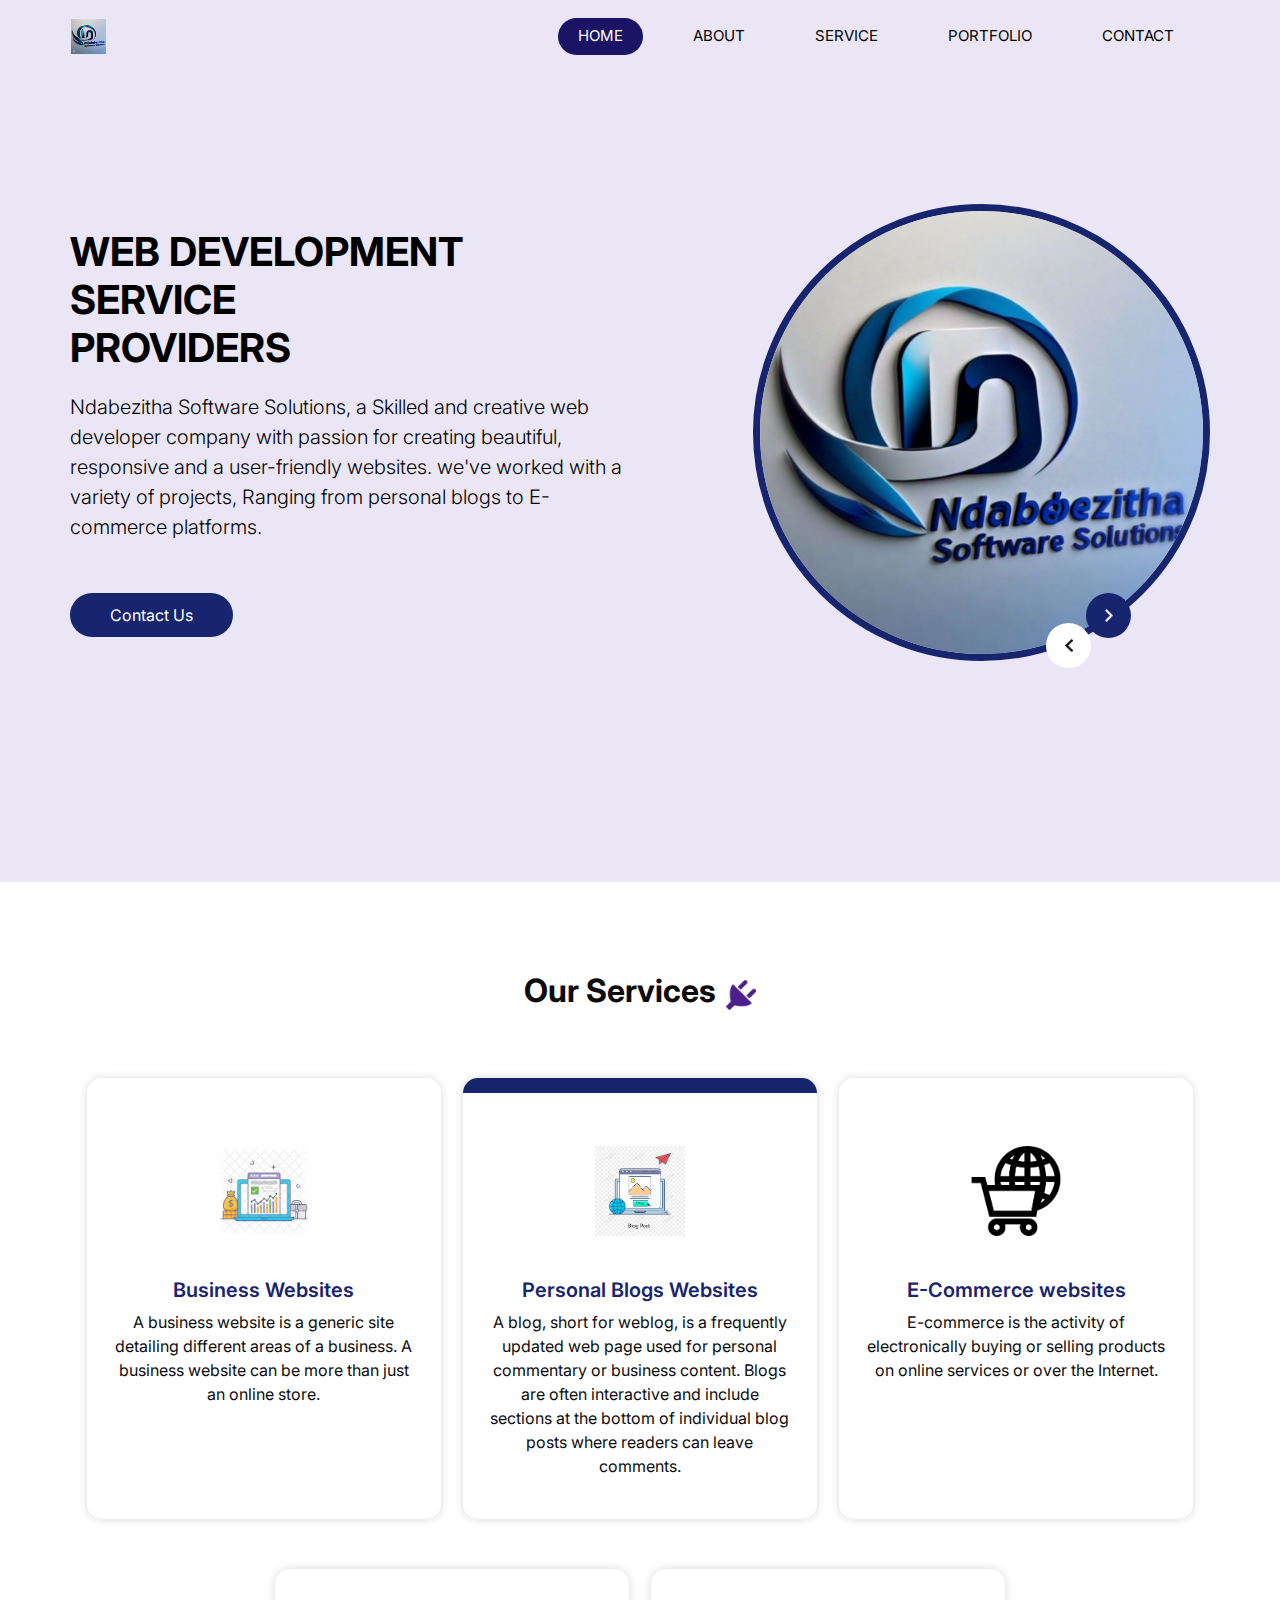
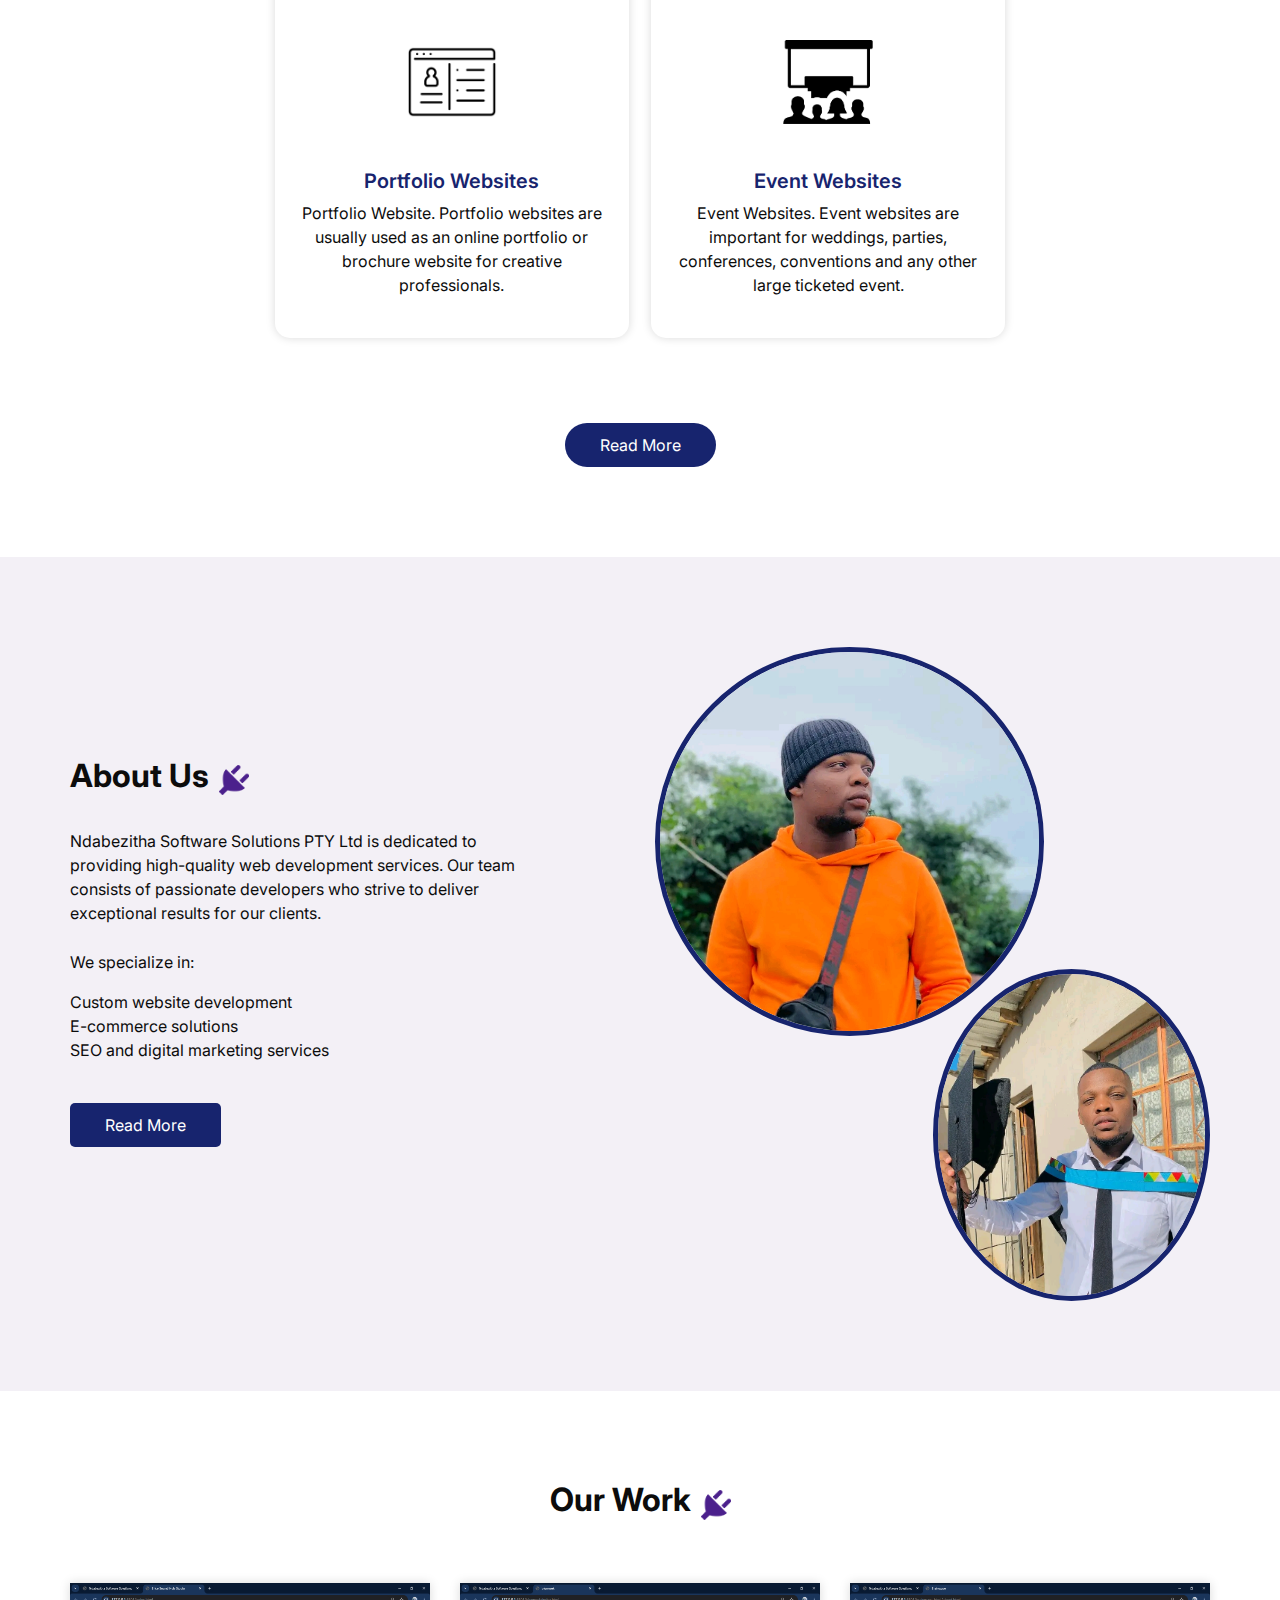
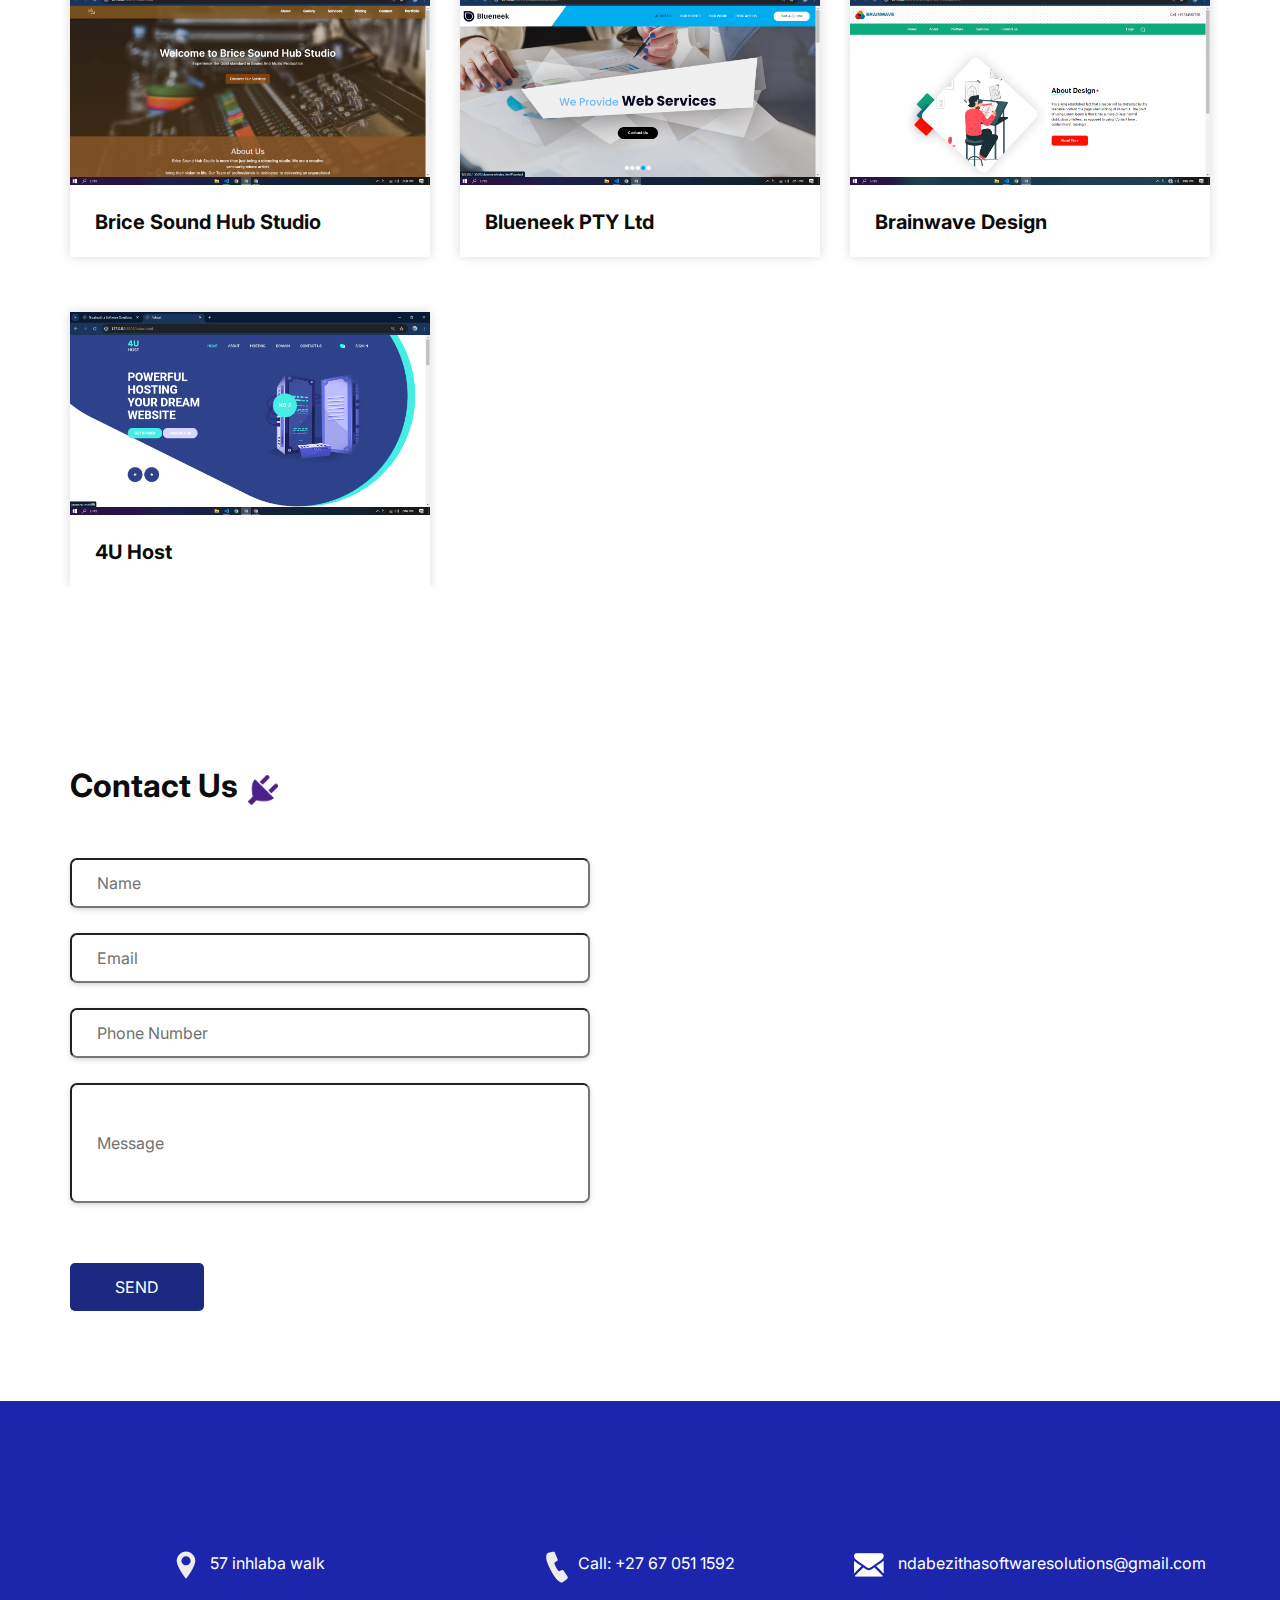
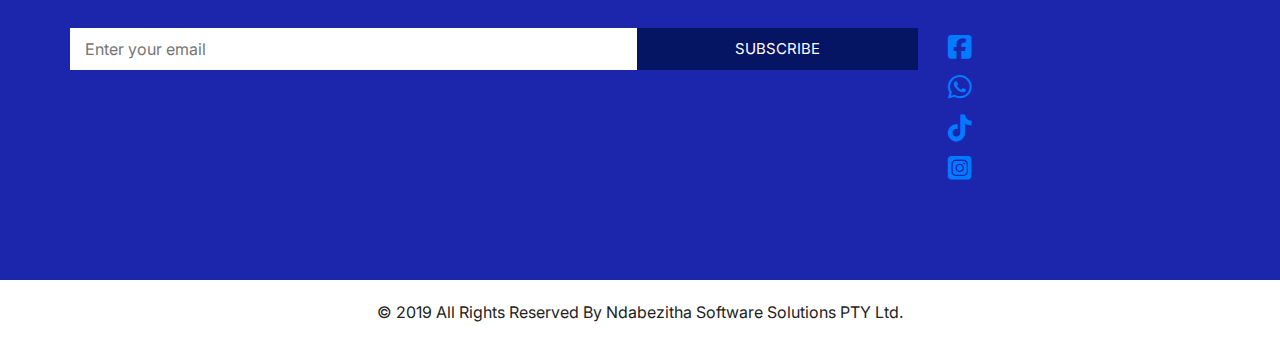
<file: index.html>
<!DOCTYPE html>
<html>

<head>
  <!-- Basic -->
  <meta charset="utf-8" />
  <meta http-equiv="X-UA-Compatible" content="IE=edge" />
  <!-- Mobile Metas -->
  <meta name="viewport" content="width=device-width, initial-scale=1, shrink-to-fit=no" />
  <!-- Site Metas -->
  <meta name="keywords" content="" />
  <meta name="description" content="" />
  <meta name="author" content="" />

  <title>Ndabezitha Software Solutions</title>

  <!-- slider stylesheet -->
  <link rel="stylesheet" type="text/css"
    href="https://cdnjs.cloudflare.com/ajax/libs/OwlCarousel2/2.1.3/assets/owl.carousel.min.css" />

  <!-- bootstrap core css -->
  <link rel="stylesheet" type="text/css" href="css/bootstrap.css" />

  <link rel="stylesheet" href="https://cdnjs.cloudflare.com/ajax/libs/font-awesome/6.5.2/css/all.min.css" />
  <!-- fonts style -->
  <link href="https://fonts.googleapis.com/css?family=Poppins:400,600,700&display=swap" rel="stylesheet">
  <!-- Custom styles for this template -->
  <link href="css/style.css" rel="stylesheet" />
  <!-- responsive style -->
  <link href="css/responsive.css" rel="stylesheet" />
  <style>
    body{
      font-family: 'inter';
    }
  </style>
</head>

<body>

  <div class="hero_area">
    <!-- header section strats -->
    <header class="header_section">
      <div class="container">
        <nav class="navbar navbar-expand-lg custom_nav-container ">
          <a class="navbar-brand" href="index.html">
            <img src="images/NdabeLogo.jpg"  class="">
            <span class="">

            </span>
          </a>
          <button class="navbar-toggler" type="button" data-toggle="collapse" data-target="#navbarSupportedContent"
            aria-controls="navbarSupportedContent" aria-expanded="false" aria-label="Toggle navigation">
            <span class="s-1"> </span>
            <span class="s-2"> </span>
            <span class="s-3"> </span>
          </button>

          <div class="collapse navbar-collapse" id="navbarSupportedContent">
            <div class="d-flex ml-auto flex-column flex-lg-row align-items-center">
              <ul class="navbar-nav  ">
                <li class="nav-item active">
                  <a class="nav-link" href="index.html"> Home <span class="sr-only">(current)</span></a>
                </li>
                <li class="nav-item">
                  <a class="nav-link" href="about.html"> About </a>
                </li>
                <li class="nav-item">
                  <a class="nav-link" href="service.html"> Service </a>
                </li>
                <li class="nav-item">
                  <a class="nav-link" href="blog.html"> Portfolio </a>
                </li>
                <li class="nav-item">
                  <a class="nav-link" href="contact.html"> Contact </a>
                </li>
              </ul>
            </div>
          </div>
        </nav>
      </div>
    </header>
    <!-- end header section -->
    <!-- slider section -->
    <section class=" slider_section ">
      <div class="container">
        <div class="row">
          <div class="col-md-6 ">
            <div class="detail_box">
              <h1>
                Web Development <br>
                Service <br>
                Providers
              </h1>
              <p class="lead">Ndabezitha Software Solutions, a Skilled and creative web developer company with
                passion for creating beautiful, responsive and a user-friendly websites. we've worked with a
                variety of projects, Ranging from personal blogs to E-commerce platforms.</p>
              <a href="contact.html" class="">
                Contact Us
            </div>
          </div>
          <div class="col-lg-5 col-md-6 offset-lg-1">
            <div class="img_content">
              <div class="img_container">
                <div id="carouselExampleControls" class="carousel slide" data-ride="carousel">
                  <div class="carousel-inner">
                    <div class="carousel-item active">
                      <div class="img-box">
                        <img src="images/NdabeLogo.jpg" alt="">
                      </div>
                    </div>
                    <div class="carousel-item">
                      <div class="img-box">
                        <img src="images/NdabeLogo.jpg" alt="">
                      </div>
                    </div>
                    <div class="carousel-item">
                      <div class="img-box">
                        <img src="images/NdabeLogo.jpg" alt="">
                      </div>
                    </div>
                  </div>
                </div>
              </div>
              <a class="carousel-control-prev" href="#carouselExampleControls" role="button" data-slide="prev">
                <span class="sr-only">Previous</span>
              </a>
              <a class="carousel-control-next" href="#carouselExampleControls" role="button" data-slide="next">
                <span class="sr-only">Next</span>
              </a>
            </div>

          </div>
        </div>
      </div>
    </section>
    <!-- end slider section -->
  </div>


  <!-- service section -->
  <section class="service_section layout_padding">
    <div class="container">
      <div class="heading_container">
        <h2>
          Our Services
        </h2>
        <img src="images/plug.png" alt="">
      </div>

      <div class="service_container">
        <div class="box">
          <div class="img-box">
            <img src="images/business.jpeg" class="img1" alt="">
          </div>
          <div class="detail-box">
            <h5>
              Business Websites
            </h5>
            <p>
              A business website is a generic site detailing different areas of a business. A business website can be
              more than just an online store.
            </p>
          </div>
        </div>
        <div class="box active">
          <div class="img-box">
            <img src="images/blog.png" class="img1" alt="">
          </div>
          <div class="detail-box">
            <h5>
              Personal Blogs Websites
            </h5>
            <p>
              A blog, short for weblog, is a frequently updated web page used for personal commentary or business
              content. Blogs are often interactive and include sections at the bottom of individual blog posts where
              readers can leave comments.
            </p>
          </div>
        </div>
        <div class="box">
          <div class="img-box">
            <img src="images/ecommerce.png" class="img1" alt="">
          </div>
          <div class="detail-box">
            <h5>
              E-Commerce websites
            </h5>
            <p>
              E-commerce is the activity of electronically buying or selling products on online services or over the
              Internet.
            </p>
          </div>
        </div>
        <div class="box ">
          <div class="img-box">
            <img src="images/portfolio.png" class="img1" alt="">
          </div>
          <div class="detail-box">
            <h5>
              Portfolio Websites
            </h5>
            <p>
              Portfolio Website. Portfolio websites are usually used as an online portfolio or brochure website for
              creative professionals.
            </p>
          </div>
        </div>
        <div class="box">
          <div class="img-box">
            <img src="images/event.png" class="img1" alt="">
          </div>
          <div class="detail-box">
            <h5>
              Event Websites
            </h5>
            <p>
              Event Websites. Event websites are important for weddings, parties, conferences, conventions and any other
              large ticketed event.
            </p>
          </div>
        </div>
      </div>
      <div class="btn-box">
        <a href="">
          Read More
        </a>
      </div>
    </div>
  </section>
  <!-- end service section -->

  <!-- about section -->
  <section class="about_section layout_padding">
    <div class="container">
      <div class="row">
        <div class="col-md-6">
          <div class="detail-box">
            <div class="heading_container">
              <h2>
                About Us
              </h2>
              <img src="images/plug.png" alt="">
            </div>
            <p>
              Ndabezitha Software Solutions PTY Ltd is dedicated to providing high-quality web
              development services. Our team consists of passionate developers who strive to deliver
              exceptional results for our clients.
            </p>
            <p>We specialize in:</p>
              <ul class="list-unstyled">
               <li>Custom website development</li>
                <li>E-commerce solutions</li>
              <li>SEO and digital marketing services</li>
          </ul>
            <a href="about.html">
              Read More
            </a>
          </div>
        </div>
        <div class="col-md-6">
          <div class="img_container">
            <div class="img-box b1">
              <img src="images/1714082100752.jpg" alt="" />
            </div>
            <div class="img-box b2">
              <img src="images/1714082439028.jpg" alt="" />
            </div>
          </div>

        </div>

      </div>
    </div>
  </section>

  <!-- end about section -->


  <section class="blog_section layout_padding">
    <div class="container" style=" overflow: hidden; align-items: center; align-content: center;">
      <div class="heading_container">
        <h2>
          Our Work
        </h2>
        <img src="images/plug.png" alt="">
      </div>
      <div class="row">
        <div class="col-md-4">
          <div class="box">
            <div class="img-box">
             <a href="https://bricesoundhub.github.io/www.bricesoundhubstudio.com/"><img src="images/btice.png"></a>
            </div>
            <div class="detail-box">
              <h5>
              Brice Sound Hub Studio 
              </h5>
            </div>
          </div>
        </div>

        <div class="col-md-4">
          <div class="box">
            <div class="img-box">
            <a href="https://ndabezithasoftwaresolutionsptyltd.github.io/blueneek/">  <img src="images/blueneet.png"></a>
            </div>
            <div class="detail-box">
              <h5>
               Blueneek PTY Ltd
              </h5>
              
            </div>
          </div>
        </div>
      
        <div class="col-md-4">
          <div class="box">
            <div class="img-box">
              <a href="https://ndabezithasoftwaresolutionsptyltd.github.io/Brainwave/"><img src="images/brainwave.png" alt=""></a>
            </div>
            <div class="detail-box">
              <h5>
               Brainwave Design
              </h5>
            </div>
          </div>
        </div>

        <div class="col-md-4">
          <div class="box">
            <div class="img-box">
             <a href="https://ndabezithasoftwaresolutionsptyltd.github.io/4uHost/"> <img src="images/u4Net.png" alt=""></a>
            </div>
            <div class="detail-box">
              <h5>
               4U Host
              </h5>
            </div>
          </div>
        </div>
        
      </div>
    </div>
  </section>



  <!-- end blog section -->


 



  <!-- contact section -->

  <section class="contact_section layout_padding">
    <div class="container ">
      <div class="heading_container">
        <h2>
          Contact Us
        </h2>
        <img src="images/plug.png" alt="">
      </div>
    </div>
    <div class="container">
      <div class="row">
        <div class="col-md-6">
          <form action="">
            <div>
              <input type="hidden" name="access_key" value="">
              <input type="text" placeholder="Name" />
          
              <input type="email" placeholder="Email" />
            
              <input type="text" placeholder="Phone Number" />
            
              <input type="text" class="message-box" placeholder="Message" />
            </div>
            <div class="d-flex ">
              <button>
                SEND
              </button>
            </div>
          </form>
        </div>
        <div class="col-md-6">
          <div class="map_container">
            <div class="map-responsive">
              <iframe
                src="https://www.google.com/maps/embed?pb=!1m18!1m12!1m3!1d3464.266152649215!2d30.940287274933354!3d-29.741009517270804!2m3!1f0!2f0!3f0!3m2!1i1024!2i768!4f13.1!3m3!1m2!1s0x1ef703acc0a5b543%3A0x4e5670d717a764e9!2s57%20Inhlaba%20Walk%2C%20Ntuzuma%20C%2C%20Ntuzuma%2C%204360!5e0!3m2!1sen!2sza!4v1719439804258!5m2!1sen!2sza"
                width="280" height="300" style="border:black;" allowfullscreen="" loading="lazy"
                referrerpolicy="no-referrer-when-downgrade"></iframe>
            </div>
          </div>
        </div>
      </div>
    </div>
  </section>

  <!-- end contact section -->


  <!-- info section -->

  <section class="info_section layout_padding">
    <div class="container">
      <div class="info_contact">
        <div class="row">
          <div class="col-md-4">
            <a href="">
              <img src="images/location-white.png" alt="">
              <span>
                57 inhlaba walk
              </span>
            </a>
          </div>
          <div class="col-md-4">
            <a href="">
              <img src="images/telephone-white.png" alt="">
              <span>
                <a href="tel:+27 67 051 1592">Call: +27 67 051 1592</a>
              </span>
            </a>
          </div>
          <div class="col-md-4">
            <a href="">
              <img src="images/envelope-white.png">
              <span>
                ndabezithasoftwaresolutions@gmail.com
              </span>
            </a>
          </div>
        </div>
      </div>
      <div class="row">
        <div class="col-md-8 col-lg-9">
          <div class="info_form">
            <form action="">
              <input type="hidden" name="access_key" value="">
              <input type="text" placeholder="Enter your email">
              <button>
                subscribe
              </button>
            </form>
          </div>
        </div>
        <div class="col-md-4 col-lg-3">
          <div style=" font-size: 27px; ">
             <a href="https://www.facebook.com/profile.php?id=61561557804290&mibextid=ZbWKwL"><i class="fa-brands fa-square-facebook"></i></a></i>
            <br>
             <a href="https://wa.me/+27670511592"><i class="fa-brands fa-whatsapp"></i></a>
            <br>
            <a href=""><i class="fa-brands fa-tiktok"></i></a>
            <br>
          <a href=""><i class="fa-brands fa-square-instagram"></i></a>
          </div>
        </div>
      </div>
  </section>
  <!-- end info section -->

  <!-- footer section -->
  <footer class="container-fluid footer_section">
    <div class="container">
      <div class="row">
        <div class="col-lg-7 col-md-9 mx-auto">
          <p>
            &copy; 2019 All Rights Reserved By
            Ndabezitha Software Solutions PTY Ltd.
          </p>
        </div>
      </div>
    </div>
  </footer>
  <!-- footer section -->


  <script src="js/jquery-3.4.1.min.js"></script>
  <script src="js/bootstrap.js"></script>

</body>

</html>
</file>
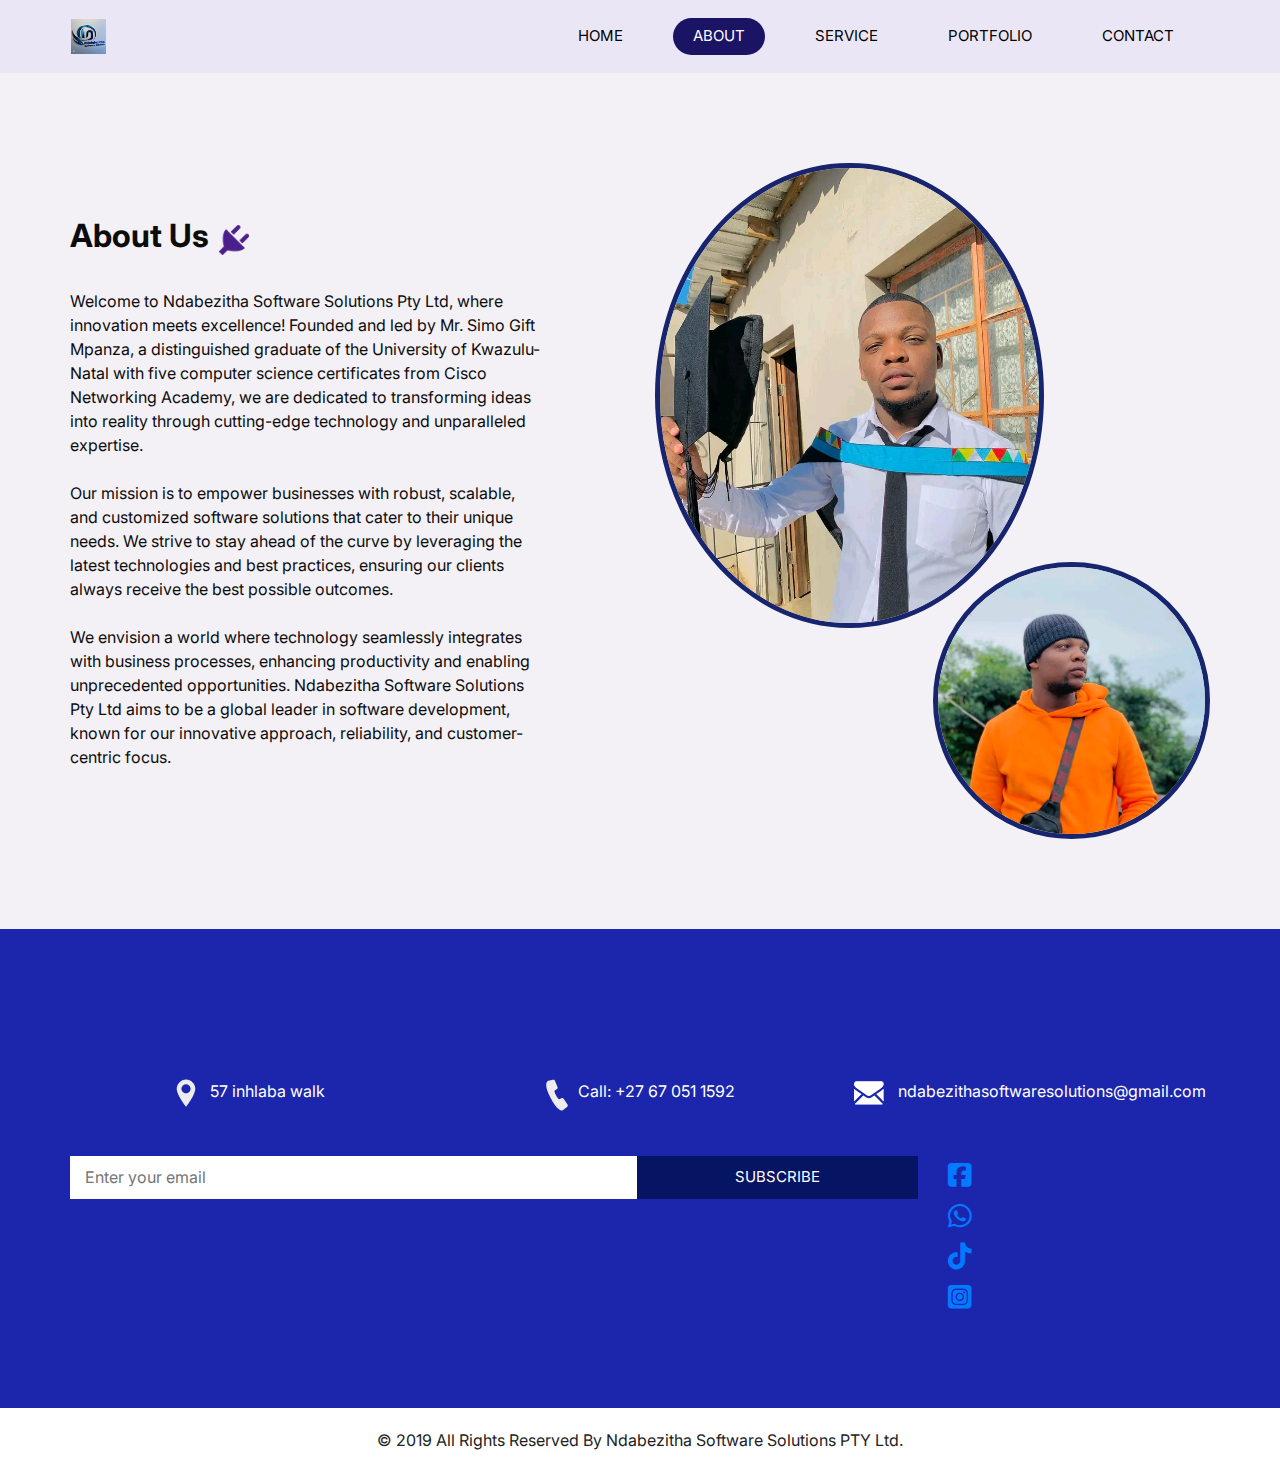
<file: about.html>
<!DOCTYPE html>
<html>

<head>
  <!-- Basic -->
  <meta charset="utf-8" />
  <meta http-equiv="X-UA-Compatible" content="IE=edge" />
  <!-- Mobile Metas -->
  <meta name="viewport" content="width=device-width, initial-scale=1, shrink-to-fit=no" />
  <!-- Site Metas -->
  <meta name="keywords" content="" />
  <meta name="description" content="" />
  <meta name="author" content="" />

  <title>Ndabezitha Software Solutions</title>

  <!-- slider stylesheet -->
  <link rel="stylesheet" type="text/css"
    href="https://cdnjs.cloudflare.com/ajax/libs/OwlCarousel2/2.1.3/assets/owl.carousel.min.css" />

  <link rel="stylesheet" href="https://cdnjs.cloudflare.com/ajax/libs/font-awesome/6.5.2/css/all.min.css" />
  <!-- bootstrap core css -->
  <link rel="stylesheet" type="text/css" href="css/bootstrap.css" />

  <!-- fonts style -->
  <link href="https://fonts.googleapis.com/css?family=Poppins:400,600,700&display=swap" rel="stylesheet">
  <!-- Custom styles for this template -->
  <link href="css/style.css" rel="stylesheet" />
  <!-- responsive style -->
  <link href="css/responsive.css" rel="stylesheet" />
</head>

<body class="sub_page">

  <div class="hero_area">
    <!-- header section strats -->
    <header class="header_section">
      <div class="container">
        <nav class="navbar navbar-expand-lg custom_nav-container ">
          <a class="navbar-brand" href="index.html">
            <img src="images/NdabeLogo.jpg" alt="">
            <span>
              
            </span>
          </a>
          <button class="navbar-toggler" type="button" data-toggle="collapse" data-target="#navbarSupportedContent"
            aria-controls="navbarSupportedContent" aria-expanded="false" aria-label="Toggle navigation">
            <span class="s-1"> </span>
            <span class="s-2"> </span>
            <span class="s-3"> </span>
          </button>

          <div class="collapse navbar-collapse" id="navbarSupportedContent">
            <div class="d-flex ml-auto flex-column flex-lg-row align-items-center">
              <ul class="navbar-nav  ">
                <li class="nav-item ">
                  <a class="nav-link" href="index.html">Home <span class="sr-only">(current)</span></a>
                </li>
                <li class="nav-item active">
                  <a class="nav-link" href="about.html"> About</a>
                </li>
                <li class="nav-item">
                  <a class="nav-link" href="service.html"> Service </a>
                </li>
                <li class="nav-item">
                  <a class="nav-link" href="blog.html"> Portfolio </a>
                </li>
                <li class="nav-item">
                  <a class="nav-link" href="contact.html">Contact </a>
                </li>
              </ul>
            </div>
          </div>
        </nav>
      </div>
    </header>
    <!-- end header section -->
  </div>



  <!-- about section -->
  <section class="about_section layout_padding">
    <div class="container">
      <div class="row">
        <div class="col-md-6">
          <div class="detail-box">
            <div class="heading_container">
              <h2>
                About Us
              </h2>
              <img src="images/plug.png">
            </div>
            <p>
              Welcome to Ndabezitha Software Solutions Pty Ltd, where innovation meets excellence! Founded and led by
              Mr. Simo Gift Mpanza, a distinguished graduate of the University of Kwazulu-Natal with five computer
              science certificates from Cisco Networking Academy, we are dedicated to transforming ideas into reality
              through cutting-edge technology and unparalleled expertise.
              <br> <br>
              Our mission is to empower businesses with robust, scalable, and customized software solutions that cater
              to their unique needs. We strive to stay ahead of the curve by leveraging the latest technologies and best
              practices, ensuring our clients always receive the best possible outcomes.
              <br> <br>
              We envision a world where technology seamlessly integrates with business processes, enhancing productivity
              and enabling unprecedented opportunities. Ndabezitha Software Solutions Pty Ltd aims to be a global leader
              in software development, known for our innovative approach, reliability, and customer-centric focus.



            </p>
          
          </div>
        </div>
        <div class="col-md-6">
          <div class="img_container">
            <div class="img-box b1">
              <img src="images/1714082439028.jpg" alt="" />
            </div>
            <div class="img-box b2">
              <img src="images/1714082100752.jpg" alt="" />
            </div>
          </div>

        </div>

      </div>
    </div>
  </section>

  <!-- end about section -->


  <!-- info section -->

  <section class="info_section layout_padding">
    <div class="container">
      <div class="info_contact">
        <div class="row">
          <div class="col-md-4">
            <a href="">
              <img src="images/location-white.png" alt="">
              <span>
                57 inhlaba walk
              </span>
            </a>
          </div>
          <div class="col-md-4">
            <a href="">
              <img src="images/telephone-white.png" alt="">
              <span>
                <a href="tel:+27 67 051 1592">Call: +27 67 051 1592</a>
              </span>
            </a>
          </div>
          <div class="col-md-4">
            <a href="">
              <img src="images/envelope-white.png" alt="">
              <span>
                ndabezithasoftwaresolutions@gmail.com
              </span>
            </a>
          </div>
        </div>
      </div>
      <div class="row">
        <div class="col-md-8 col-lg-9">
          <div class="info_form">
            <form action="">
              <input type="hidden" name="access_key" value="">
              <input type="text" placeholder="Enter your email">
              <button>
                subscribe
              </button>
            </form>
          </div>
        </div>
        <div class="col-md-4 col-lg-3">
          <div style=" font-size: 27px; ">
             <a href="https://www.facebook.com/profile.php?id=61561557804290&mibextid=ZbWKwL"><i class="fa-brands fa-square-facebook"></i></a></i>
            <br>
             <a href="https://wa.me/+27670511592"><i class="fa-brands fa-whatsapp"></i></a>
            <br>
            <a href=""><i class="fa-brands fa-tiktok"></i></a>
            <br>
          <a href=""><i class="fa-brands fa-square-instagram"></i></a>
          </div>
        </div>
      </div>

    </div>
  </section>

  <!-- end info section -->

  <!-- footer section -->
  <footer class="container-fluid footer_section">
    <div class="container">
      <div class="row">
        <div class="col-lg-7 col-md-9 mx-auto">
          <p>
            &copy; 2019 All Rights Reserved By
            Ndabezitha Software Solutions PTY Ltd.
          </p>
        </div>
      </div>
    </div>
  </footer>
  <!-- footer section -->


  <script src="js/jquery-3.4.1.min.js"></script>
  <script src="js/bootstrap.js"></script>

</body>

</html>
</file>
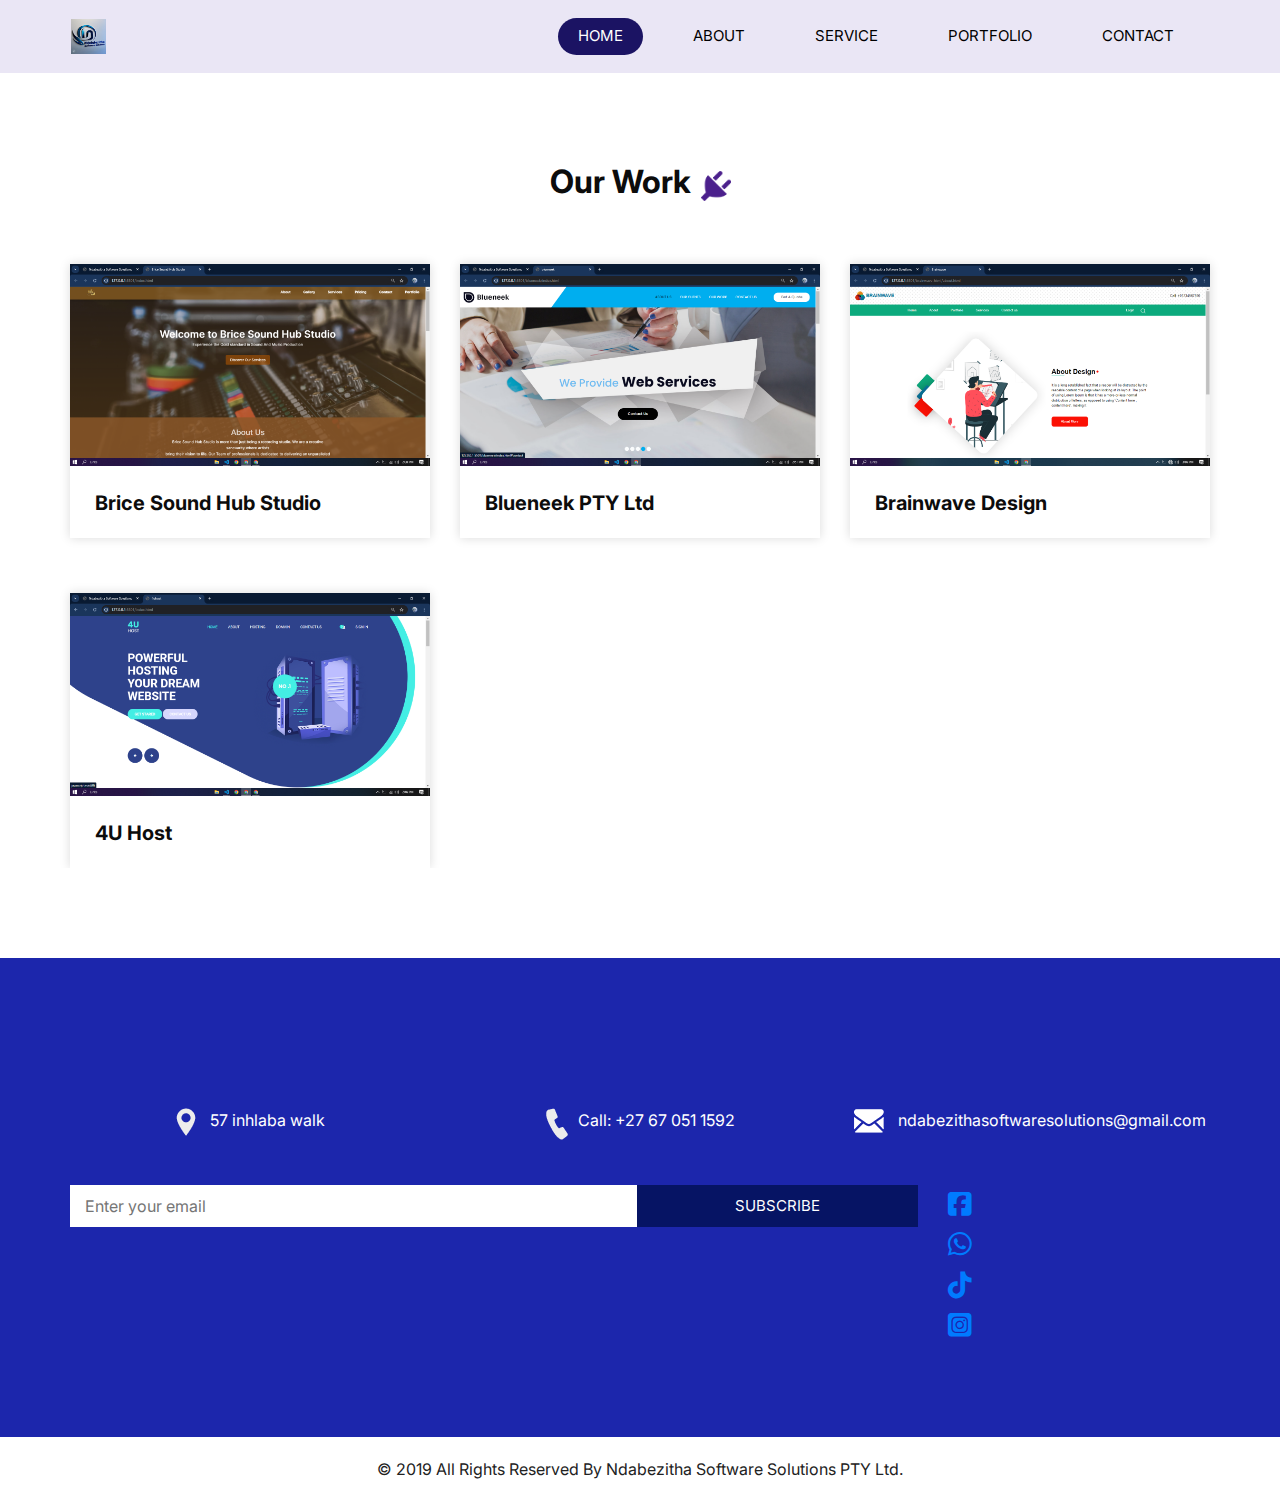
<file: blog.html>
<!DOCTYPE html>
<html>

<head>
  <!-- Basic -->
  <meta charset="utf-8" />
  <meta http-equiv="X-UA-Compatible" content="IE=edge" />
  <!-- Mobile Metas -->
  <meta name="viewport" content="width=device-width, initial-scale=1, shrink-to-fit=no" />
  <!-- Site Metas -->
  <meta name="keywords" content="" />
  <meta name="description" content="" />
  <meta name="author" content="" />

  <title>Ndabezitha Software Solutions</title>

  <!-- slider stylesheet -->
  <link rel="stylesheet" type="text/css" href="https://cdnjs.cloudflare.com/ajax/libs/OwlCarousel2/2.1.3/assets/owl.carousel.min.css" />
  
  <link rel="stylesheet" href="https://cdnjs.cloudflare.com/ajax/libs/font-awesome/6.5.2/css/all.min.css"/>
  <!-- bootstrap core css -->
  <link rel="stylesheet" type="text/css" href="css/bootstrap.css" />

  <!-- fonts style -->
  <link href="https://fonts.googleapis.com/css?family=Poppins:400,600,700&display=swap" rel="stylesheet">
  <!-- Custom styles for this template -->
  <link href="css/style.css" rel="stylesheet" />
  <!-- responsive style -->
  <link href="css/responsive.css" rel="stylesheet" />
</head>

<body class="sub_page">

  <div class="hero_area">
    <!-- header section strats -->
    <header class="header_section">
      <div class="container">
        <nav class="navbar navbar-expand-lg custom_nav-container ">
          <a class="navbar-brand" href="index.html">
            <img src="images/NdabeLogo.jpg" alt="">
            <span>
              
            </span>
          </a>
          <button class="navbar-toggler" type="button" data-toggle="collapse" data-target="#navbarSupportedContent" aria-controls="navbarSupportedContent" aria-expanded="false" aria-label="Toggle navigation">
            <span class="s-1"> </span>
            <span class="s-2"> </span>
            <span class="s-3"> </span>
          </button>

          <div class="collapse navbar-collapse" id="navbarSupportedContent">
            <div class="d-flex ml-auto flex-column flex-lg-row align-items-center">
              <ul class="navbar-nav  ">
                <li class="nav-item active">
                  <a class="nav-link" href="index.html">Home <span class="sr-only">(current)</span></a>
                </li>
                <li class="nav-item">
                  <a class="nav-link" href="about.html"> About</a>
                </li>
                <li class="nav-item">
                  <a class="nav-link" href="service.html"> Service </a>
                </li>
                <li class="nav-item">
                  <a class="nav-link" href="blog.html"> Portfolio </a>
                </li>
                <li class="nav-item">
                  <a class="nav-link" href="contact.html">Contact </a>
                </li>
              </ul>
            </div>
          </div>
        </nav>
      </div>
    </header>
    <!-- end header section -->
  </div>

  <section class="blog_section layout_padding">
    <div class="container" style=" overflow: hidden; align-items: center; align-content: center;">
      <div class="heading_container">
        <h2>
          Our Work
        </h2>
        <img src="images/plug.png" alt="">
      </div>
      <div class="row">
        <div class="col-md-4">
          <div class="box">
            <div class="img-box">
             <a href="https://bricesoundhub.github.io/www.bricesoundhubstudio.com/"><img src="images/btice.png"></a>
            </div>
            <div class="detail-box">
              <h5>
              Brice Sound Hub Studio 
              </h5>
            </div>
          </div>
        </div>

        <div class="col-md-4">
          <div class="box">
            <div class="img-box">
            <a href="https://ndabezithasoftwaresolutionsptyltd.github.io/blueneek/">  <img src="images/blueneet.png"></a>
            </div>
            <div class="detail-box">
              <h5>
               Blueneek PTY Ltd
              </h5>
              
            </div>
          </div>
        </div>
      
        <div class="col-md-4">
          <div class="box">
            <div class="img-box">
              <a href="https://ndabezithasoftwaresolutionsptyltd.github.io/Brainwave/"><img src="images/brainwave.png" alt=""></a>
            </div>
            <div class="detail-box">
              <h5>
               Brainwave Design
              </h5>
            </div>
          </div>
        </div>

        <div class="col-md-4">
          <div class="box">
            <div class="img-box">
             <a href="https://ndabezithasoftwaresolutionsptyltd.github.io/4uHost/"> <img src="images/u4Net.png" alt=""></a>
            </div>
            <div class="detail-box">
              <h5>
               4U Host
              </h5>
            </div>
          </div>
        </div>
        
      </div>
    </div>
  </section>



  <!-- end blog section -->







  <!-- info section -->

  <section class="info_section layout_padding">
    <div class="container">
      <div class="info_contact">
        <div class="row">
          <div class="col-md-4">
            <a href="">
              <img src="images/location-white.png" alt="">
              <span>
                57 inhlaba walk
              </span>
            </a>
          </div>
          <div class="col-md-4">
            <a href="">
              <img src="images/telephone-white.png" alt="">
              <span>
                <a href="tel:+27 67 051 1592">Call: +27 67 051 1592</a>
              </span>
            </a>
          </div>
          <div class="col-md-4">
            <a href="">
              <img src="images/envelope-white.png" alt="">
              <span>
                ndabezithasoftwaresolutions@gmail.com
              </span>
            </a>
          </div>
        </div>
      </div>
      <div class="row">
        <div class="col-md-8 col-lg-9">
          <div class="info_form">
            <form action="">
              <input type="hidden" name="access_key" value="">
              <input type="text" placeholder="Enter your email">
              <button>
                subscribe
              </button>
            </form>
          </div>
        </div>
        <div class="col-md-4 col-lg-3">
          <div style=" font-size: 27px; ">
             <a href="https://www.facebook.com/profile.php?id=61561557804290&mibextid=ZbWKwL"><i class="fa-brands fa-square-facebook"></i></a></i>
            <br>
             <a href="https://wa.me/+27670511592"><i class="fa-brands fa-whatsapp"></i></a>
            <br>
            <a href=""><i class="fa-brands fa-tiktok"></i></a>
            <br>
          <a href=""><i class="fa-brands fa-square-instagram"></i></a>
          </div>
        </div>
      </div>

    </div>
  </section>

  <!-- end info section -->

  <!-- footer section -->
  <footer class="container-fluid footer_section">
    <div class="container">
      <div class="row">
        <div class="col-lg-7 col-md-9 mx-auto">
          <p>
            &copy; 2019 All Rights Reserved By
            Ndabezitha Software Solutions PTY Ltd.
          </p>
        </div>
      </div>
    </div>
  </footer>
  <!-- footer section -->

  <script src="js/jquery-3.4.1.min.js"></script>
  <script src="js/bootstrap.js"></script>

</body>

</html>
</file>
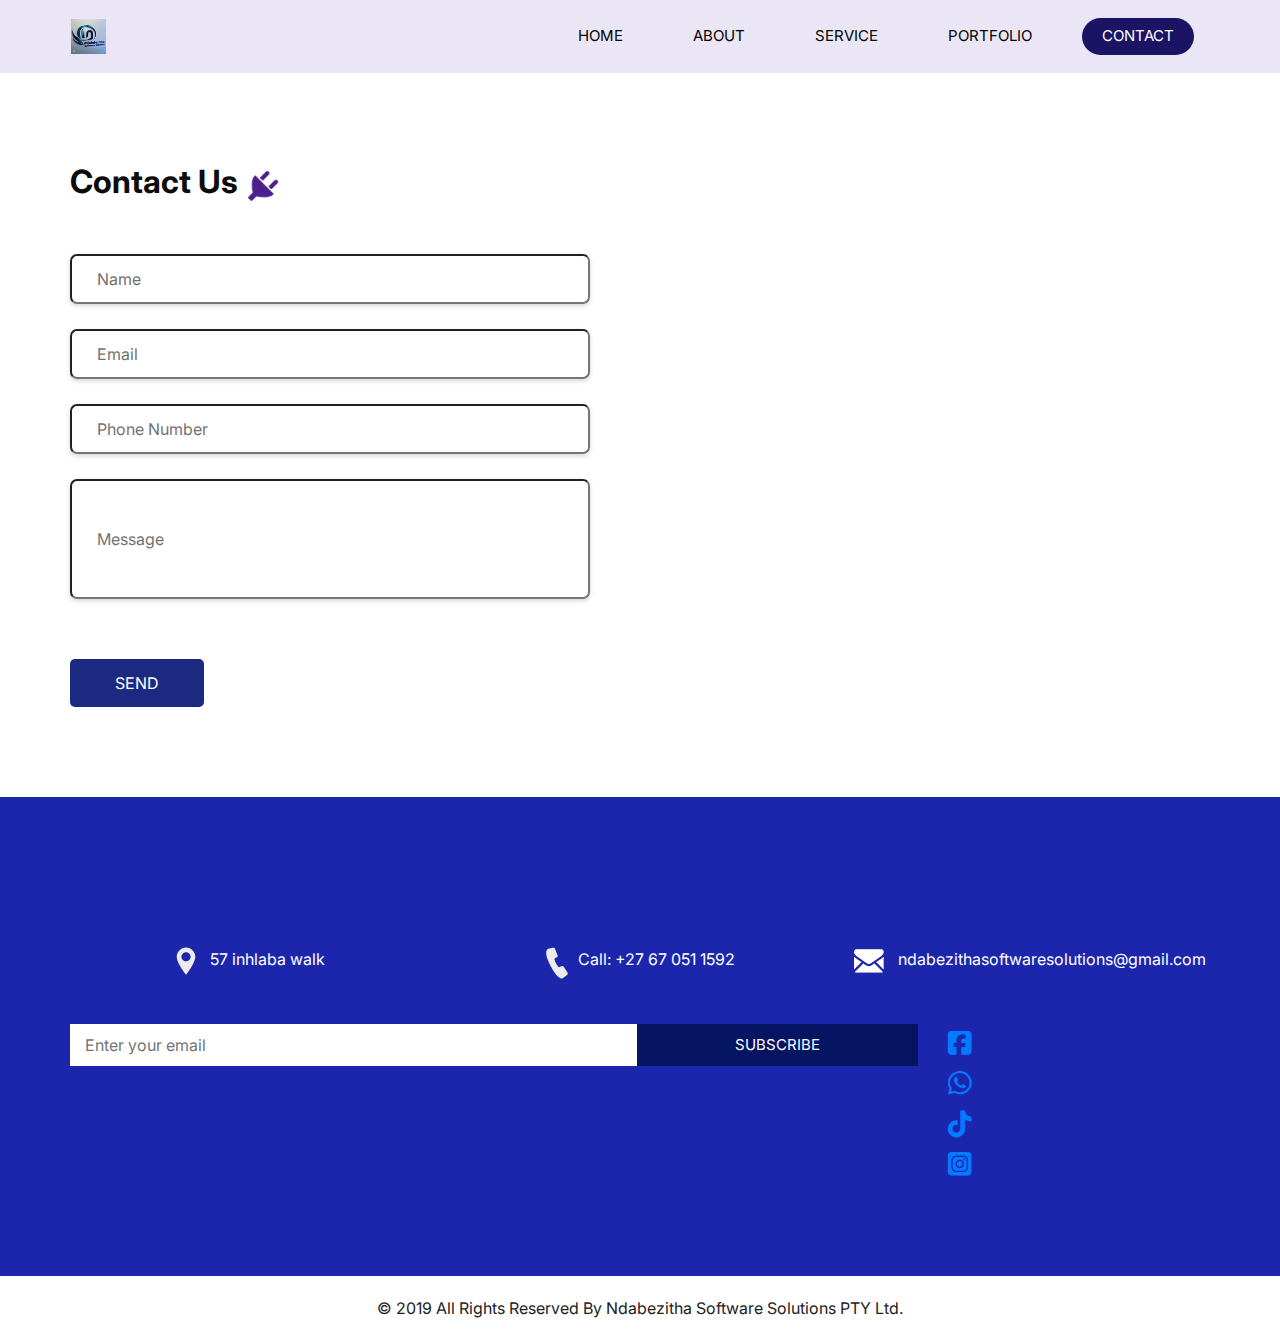
<file: contact.html>
<!DOCTYPE html>
<html>

<head>
  <!-- Basic -->
  <meta charset="utf-8" />
  <meta http-equiv="X-UA-Compatible" content="IE=edge" />
  <!-- Mobile Metas -->
  <meta name="viewport" content="width=device-width, initial-scale=1, shrink-to-fit=no" />
  <!-- Site Metas -->
  <meta name="keywords" content="" />
  <meta name="description" content="" />
  <meta name="author" content="" />

  <title>Ndabezitha Software Solutions </title>

  <!-- slider stylesheet -->
  <link rel="stylesheet" type="text/css" href="https://cdnjs.cloudflare.com/ajax/libs/OwlCarousel2/2.1.3/assets/owl.carousel.min.css" />
  
  <link rel="stylesheet" href="https://cdnjs.cloudflare.com/ajax/libs/font-awesome/6.5.2/css/all.min.css"/>
  <!-- bootstrap core css -->
  <link rel="stylesheet" type="text/css" href="css/bootstrap.css" />

  <!-- fonts style -->
  <link href="https://fonts.googleapis.com/css?family=Poppins:400,600,700&display=swap" rel="stylesheet">
  <!-- Custom styles for this template -->
  <link href="css/style.css" rel="stylesheet" />
  <!-- responsive style -->
  <link href="css/responsive.css" rel="stylesheet" />
</head>

<body class="sub_page">

  <div class="hero_area">
    <!-- header section strats -->
    <header class="header_section">
      <div class="container">
        <nav class="navbar navbar-expand-lg custom_nav-container ">
          <a class="navbar-brand" href="index.html">
            <img src="images/NdabeLogo.jpg" alt="">
            <span>
             
            </span>
          </a>
          <button class="navbar-toggler" type="button" data-toggle="collapse" data-target="#navbarSupportedContent" aria-controls="navbarSupportedContent" aria-expanded="false" aria-label="Toggle navigation">
            <span class="s-1"> </span>
            <span class="s-2"> </span>
            <span class="s-3"> </span>
          </button>

          <div class="collapse navbar-collapse" id="navbarSupportedContent">
            <div class="d-flex ml-auto flex-column flex-lg-row align-items-center">
              <ul class="navbar-nav  ">
                <li class="nav-item ">
                  <a class="nav-link" href="index.html">Home <span class="sr-only">(current)</span></a>
                </li>
                <li class="nav-item">
                  <a class="nav-link" href="about.html"> About</a>
                </li>
                <li class="nav-item">
                  <a class="nav-link" href="service.html"> Service </a>
                </li>
                <li class="nav-item">
                  <a class="nav-link" href="blog.html"> Portfolio </a>
                </li>
                <li class="nav-item active">
                  <a class="nav-link" href="contact.html">Contact </a>
                </li>
              </ul>
            </div>
          </div>
        </nav>
      </div>
    </header>
    <!-- end header section -->
  </div>


  <!-- contact section -->

  <section class="contact_section layout_padding">
    <div class="container ">
      <div class="heading_container">
        <h2>
          Contact Us
        </h2>
        <img src="images/plug.png" alt="">
      </div>
    </div>
    <div class="container">
      <div class="row">
        <div class="col-md-6">
          <form action="">
            <div>
              <input type="hidden" name="access_key" value="">
              <input type="text" placeholder="Name" />
          
              <input type="email" placeholder="Email" />
            
              <input type="text" placeholder="Phone Number" />
         
              <input type="text" class="message-box" placeholder="Message" />
            </div>
            <div class="d-flex ">
              <button>
                SEND
              </button>
            </div>
          </form>
        </div>
        <div class="col-md-6">
          <div class="map_container">
            <div class="map-responsive">
              <iframe
              src="https://www.google.com/maps/embed?pb=!1m18!1m12!1m3!1d3464.266152649215!2d30.940287274933354!3d-29.741009517270804!2m3!1f0!2f0!3f0!3m2!1i1024!2i768!4f13.1!3m3!1m2!1s0x1ef703acc0a5b543%3A0x4e5670d717a764e9!2s57%20Inhlaba%20Walk%2C%20Ntuzuma%20C%2C%20Ntuzuma%2C%204360!5e0!3m2!1sen!2sza!4v1719439804258!5m2!1sen!2sza"
              width="600" height="450" style="border:0;" allowfullscreen="" loading="lazy"
              referrerpolicy="no-referrer-when-downgrade"></iframe>
            </div>
          </div>
        </div>
      </div>
    </div>
  </section>

  <!-- end contact section -->


  <!-- info section -->

  <section class="info_section layout_padding">
    <div class="container">
      <div class="info_contact">
        <div class="row">
          <div class="col-md-4">
            <a href="">
              <img src="images/location-white.png" alt="">
              <span>
                57 inhlaba walk
              </span>
            </a>
          </div>
          <div class="col-md-4">
            <a href="">
              <img src="images/telephone-white.png" alt="">
              <span>
                <a href="tel:+27 67 051 1592">Call: +27 67 051 1592</a>
              </span>
            </a>
          </div>
          <div class="col-md-4">
            <a href="">
              <img src="images/envelope-white.png" alt="">
              <span>
                ndabezithasoftwaresolutions@gmail.com
              </span>
            </a>
          </div>
        </div>
      </div>
      <div class="row">
        <div class="col-md-8 col-lg-9">
          <div class="info_form">
            <form action="">
              <input type="text" placeholder="Enter your email">
              <button>
                subscribe
              </button>
            </form>
          </div>
        </div>
        <div class="col-md-4 col-lg-3">
          <div style=" font-size: 27px; ">
             <a href="https://www.facebook.com/profile.php?id=61561557804290&mibextid=ZbWKwL"><i class="fa-brands fa-square-facebook"></i></a></i>
            <br>
             <a href="https://wa.me/+27670511592"><i class="fa-brands fa-whatsapp"></i></a>
            <br>
            <a href=""><i class="fa-brands fa-tiktok"></i></a>
            <br>
          <a href=""><i class="fa-brands fa-square-instagram"></i></a>
          </div>
        </div>
      </div>
    </div>
  </section>

  <!-- end info section -->

  <!-- footer section -->
  <footer class="container-fluid footer_section">
    <div class="container">
      <div class="row">
        <div class="col-lg-7 col-md-9 mx-auto">
          <p>
            &copy; 2019 All Rights Reserved By
            Ndabezitha Software Solutions PTY Ltd.
          </p>
        </div>
      </div>
    </div>
  </footer>
  <!-- footer section -->

  <script src="js/jquery-3.4.1.min.js"></script>
  <script src="js/bootstrap.js"></script>

</body>

</html>
</file>
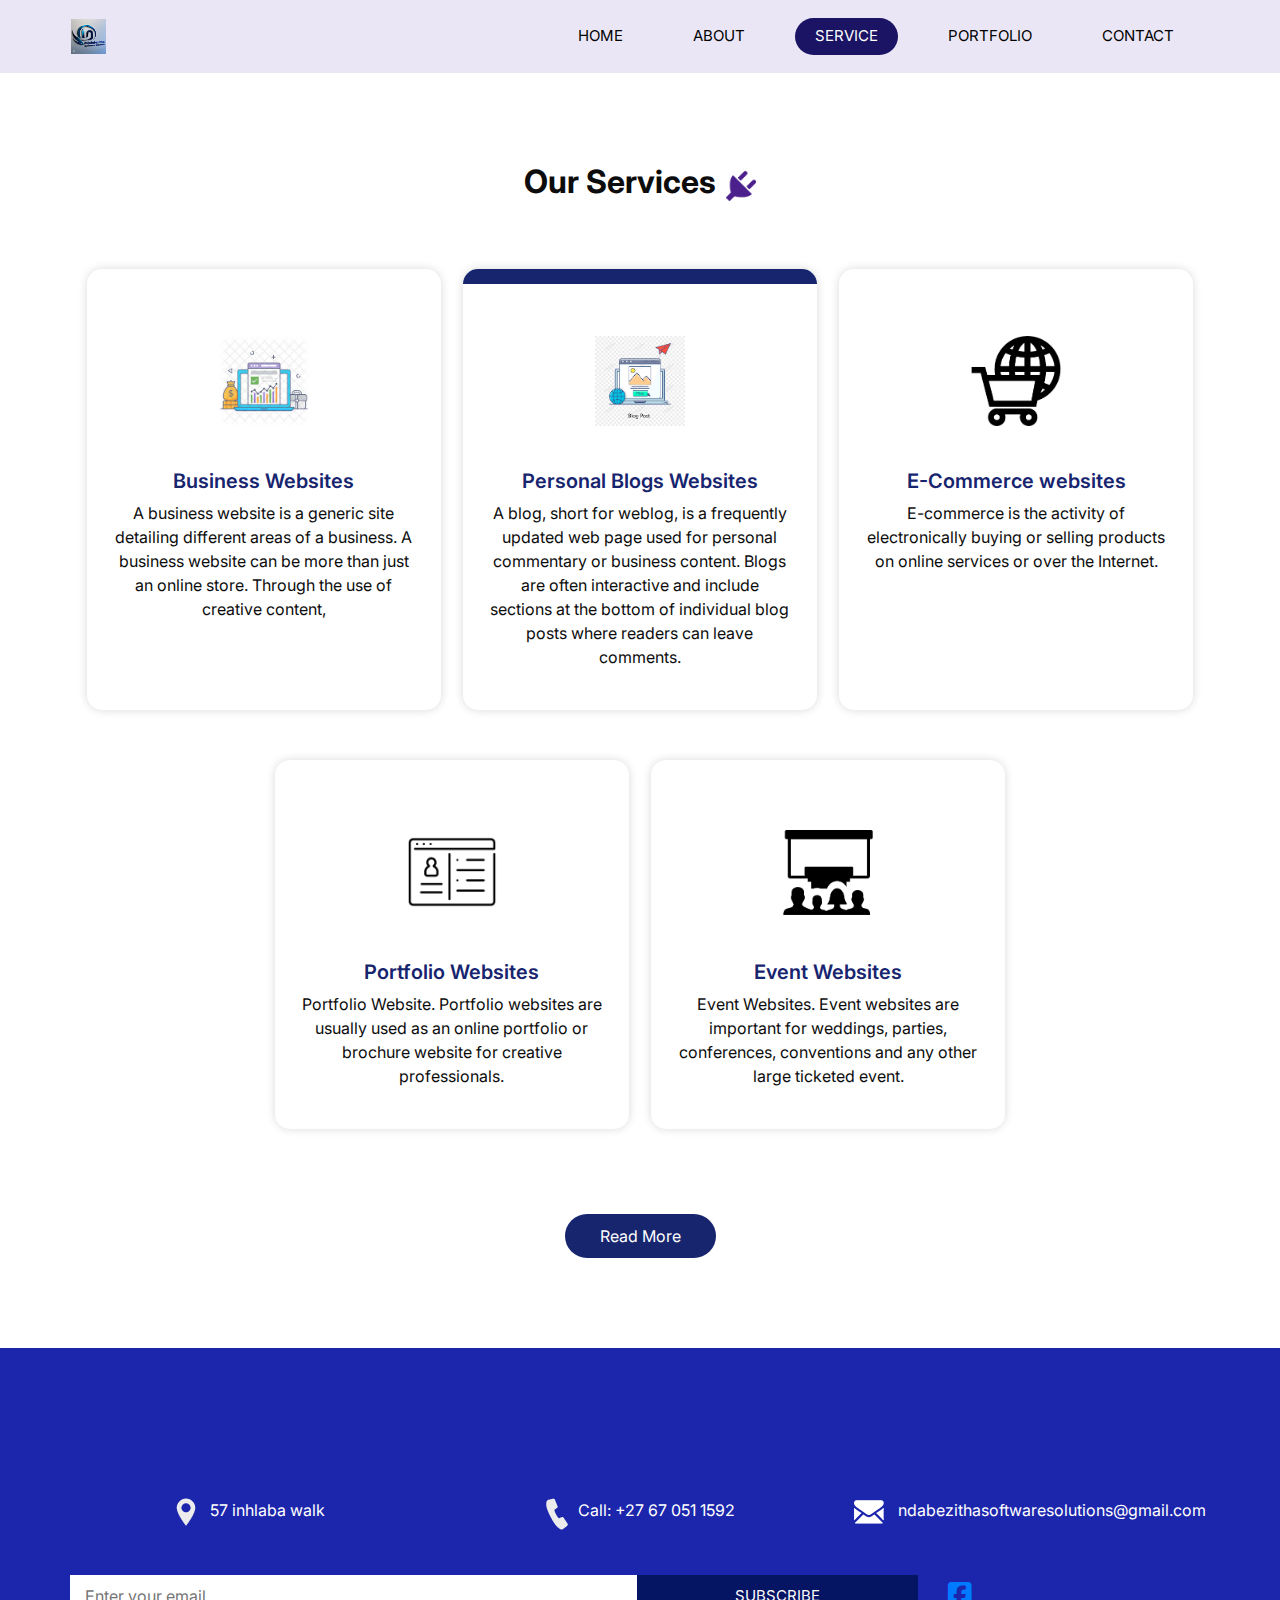
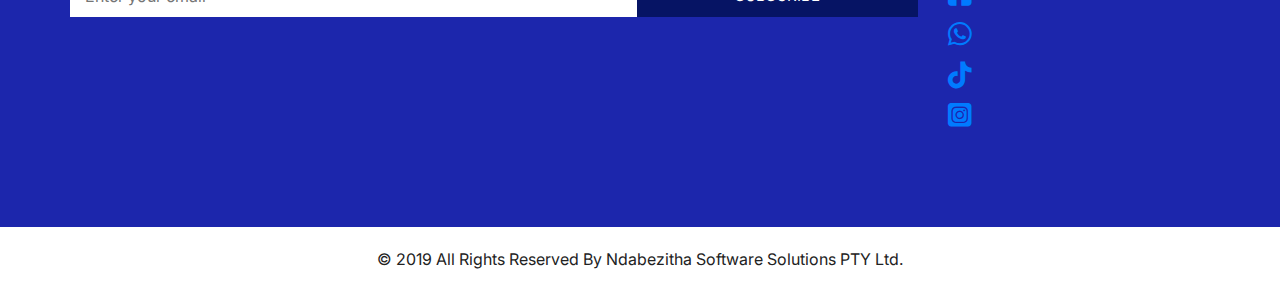
<file: service.html>
<!DOCTYPE html>
<html>

<head>
  <!-- Basic -->
  <meta charset="utf-8" />
  <meta http-equiv="X-UA-Compatible" content="IE=edge" />
  <!-- Mobile Metas -->
  <meta name="viewport" content="width=device-width, initial-scale=1, shrink-to-fit=no" />
  <!-- Site Metas -->
  <meta name="keywords" content="" />
  <meta name="description" content="" />
  <meta name="author" content="" />

  <title>Ndabezitha Software Solutions</title>

  <!-- slider stylesheet -->
  <link rel="stylesheet" type="text/css" href="https://cdnjs.cloudflare.com/ajax/libs/OwlCarousel2/2.1.3/assets/owl.carousel.min.css" />
  
  <link rel="stylesheet" href="https://cdnjs.cloudflare.com/ajax/libs/font-awesome/6.5.2/css/all.min.css"/>
  <!-- bootstrap core css -->
  <link rel="stylesheet" type="text/css" href="css/bootstrap.css" />

  <!-- fonts style -->
  <link href="https://fonts.googleapis.com/css?family=Poppins:400,600,700&display=swap" rel="stylesheet">
  <!-- Custom styles for this template -->
  <link href="css/style.css" rel="stylesheet" />
  <!-- responsive style -->
  <link href="css/responsive.css" rel="stylesheet"/>

</head>

<body class="sub_page">

  <div class="hero_area">
    <!-- header section strats -->
    <header class="header_section">
      <div class="container">
        <nav class="navbar navbar-expand-lg custom_nav-container ">
          <a class="navbar-brand" href="index.html">
            <img src="images/NdabeLogo.jpg" alt="">
            <span>
            </span>
          </a>
          <button class="navbar-toggler" type="button" data-toggle="collapse" data-target="#navbarSupportedContent" aria-controls="navbarSupportedContent" aria-expanded="false" aria-label="Toggle navigation">
            <span class="s-1"> </span>
            <span class="s-2"> </span>
            <span class="s-3"> </span>
          </button>

          <div class="collapse navbar-collapse" id="navbarSupportedContent">
            <div class="d-flex ml-auto flex-column flex-lg-row align-items-center">
              <ul class="navbar-nav  ">
                <li class="nav-item ">
                  <a class="nav-link" href="index.html">Home <span class="sr-only">(current)</span></a>
                </li>
                <li class="nav-item">
                  <a class="nav-link" href="about.html"> About</a>
                </li>
                <li class="nav-item active">
                  <a class="nav-link" href="service.html"> Service </a>
                </li>
                <li class="nav-item">
                  <a class="nav-link" href="blog.html"> Portfolio</a>
                </li>
                <li class="nav-item">
                  <a class="nav-link" href="contact.html">Contact </a>
                </li>
              </ul>
            </div>
          </div>
        </nav>
      </div>
    </header>
    <!-- end header section -->
  </div>


  <!-- service section -->
  <section class="service_section layout_padding">
    <div class="container">
      <div class="heading_container">
        <h2>
          Our Services
        </h2>
        <img src="images/plug.png" alt="">
      </div>

      <div class="service_container">
        <div class="box">
          <div class="img-box">
            <img src="images/business.jpeg" class="img1" alt="">
          </div>
          <div class="detail-box">
            <h5>
              Business Websites
            </h5>
            <p>
              A business website is a generic site detailing different areas of a business. A business website can be
              more than just an online store. Through the use of creative content,
            </p>
          </div>
        </div>

        <div class="box active">
          <div class="img-box">
            <img src="images/blog.png" class="img1" alt="">
          </div>
          <div class="detail-box">
            <h5>
              Personal Blogs Websites
            </h5>
            <p>
              A blog, short for weblog, is a frequently updated web page used for personal commentary or business
              content. Blogs are often interactive and include sections at the bottom of individual blog posts where
              readers can leave comments.
            </p>
          </div>
        </div>

        <div class="box">
          <div class="img-box">
            <img src="images/ecommerce.png" class="img1" alt="">
          </div>
          <div class="detail-box">
            <h5>
              E-Commerce websites
            </h5>
            <p>
              E-commerce is the activity of electronically buying or selling products on online services or over the
              Internet.
            </p>
          </div>
        </div>

        <div class="box">
          <div class="img-box">
            <img src="images/portfolio.png" class="img1" alt="">
          </div>
          <div class="detail-box">
            <h5>
              Portfolio Websites
            </h5>
            <p>
              Portfolio Website. Portfolio websites are usually used as an online portfolio or brochure website for
              creative professionals.
            </p>
          </div>
        </div>

        <div class="box">
          <div class="img-box">
            <img src="images/event.png" class="img1" alt="">
          </div>
          <div class="detail-box">
            <h5>
              Event Websites
            </h5>
            <p>
              Event Websites. Event websites are important for weddings, parties, conferences, conventions and any other
              large ticketed event.
            </p>
          </div>
        </div>
      </div>
      <div class="btn-box">
        <a href="">
          Read More
        </a>
      </div>
    </div>
  </section>
  <!-- end service section -->



 
  <!-- info section -->

  <section class="info_section layout_padding">
    <div class="container">
      <div class="info_contact">
        <div class="row">
          <div class="col-md-4">
            <a href="">
              <img src="images/location-white.png" alt="">
              <span>
                57 inhlaba walk
              </span>
            </a>
          </div>
          <div class="col-md-4">
            <a href="">
              <img src="images/telephone-white.png" alt="">
              <span>
                <a href="tel:+27 67 051 1592">Call: +27 67 051 1592</a>
              </span>
            </a>
          </div>
          <div class="col-md-4">
            <a href="">
              <img src="images/envelope-white.png" alt="">
              <span>
                ndabezithasoftwaresolutions@gmail.com
              </span>
            </a>
          </div>
        </div>
      </div>
      <div class="row">
        <div class="col-md-8 col-lg-9">
          <div class="info_form">
            <form action="">
              <input type="hidden" name="access_key" value="">
              <input type="text" placeholder="Enter your email">
              <button>
                subscribe
              </button>
            </form>
          </div>
        </div>
        <div class="col-md-4 col-lg-3">
          <div style=" font-size: 27px; ">
             <a href="https://www.facebook.com/profile.php?id=61561557804290&mibextid=ZbWKwL"><i class="fa-brands fa-square-facebook"></i></a></i>
            <br>
             <a href="https://wa.me/+27670511592"><i class="fa-brands fa-whatsapp"></i></a>
            <br>
            <a href=""><i class="fa-brands fa-tiktok"></i></a>
            <br>
          <a href=""><i class="fa-brands fa-square-instagram"></i></a>
          </div>
        </div>
      </div>

    </div>
  </section>

  <!-- end info section -->

  <!-- footer section -->
  <footer class="container-fluid footer_section">
    <div class="container">
      <div class="row">
        <div class="col-lg-7 col-md-9 mx-auto">
          <p>
            &copy; 2019 All Rights Reserved By
            Ndabezitha Software Solutions PTY Ltd.
          </p>
        </div>
      </div>
    </div>
  </footer>
  <!-- footer section -->
  <script src="js/jquery-3.4.1.min.js"></script>
  <script src="js/bootstrap.js"></script>


</body>

</html>
</file>
<file: css/style.css>
@import url('https://fonts.googleapis.com/css2?family=Inter:wght@100..900&display=swap');
body {
  font-family: 'inter';
  color: #0c0c0c;
  background-color: #ffffff;
}

.layout_padding {
  padding-top: 90px;
  padding-bottom: 90px;
}

.layout_padding2 {
  padding-top: 45px;
  padding-bottom: 45px;
}

.layout_padding2-top {
  padding-top: 45px;
}

.layout_padding2-bottom {
  padding-bottom: 45px;
}

.layout_padding-top {
  padding-top: 90px;
}

.layout_padding-bottom {
  padding-bottom: 90px;
}

.heading_container {
  display: -webkit-box;
  display: -ms-flexbox;
  display: flex;
  -webkit-box-pack: start;
      -ms-flex-pack: start;
          justify-content: flex-start;
  -webkit-box-align: center;
      -ms-flex-align: center;
          align-items: center;
  text-align: center;
}

.heading_container h2 {
  position: relative;
  font-weight: bold;
  margin-right: 10px;
}

.heading_container img {
  width: 30px;
}

/*header section*/
.hero_area {
  height: 98vh;
  position: relative;
  display: -webkit-box;
  display: -ms-flexbox;
  display: flex;
  -webkit-box-orient: vertical;
  -webkit-box-direction: normal;
      -ms-flex-direction: column;
          flex-direction: column;
  background-color: #eae6f5;
}

.sub_page .hero_area {
  height: auto;
}

.header_section .container {
  padding: 0;
}

.header_section .nav_container {
  margin: 0 auto;
}

.custom_nav-container .navbar-nav .nav-item .nav-link {
  padding: 7px 20px;
  margin: 10px 15px;
  color: #000000;
  text-align: center;
  border-radius: 35px;
  text-transform: uppercase;
  font-size: 15px;
}

.custom_nav-container .navbar-nav .nav-item.active .nav-link, .custom_nav-container .navbar-nav .nav-item:hover .nav-link {
  background-color: #1b1363;
  color: #ffffff;
}

a,
a:hover,
a:focus {
  text-decoration: none;
}

a:hover,
a:focus {
  color: initial;
}

.btn,
.btn:focus {
  outline: none !important;
  -webkit-box-shadow: none;
          box-shadow: none;
}

.custom_nav-container .nav_search-btn {
  background-image: url(../images/search-icon.png);
  background-size: 22px;
  background-repeat: no-repeat;
  background-position-y: 7px;
  width: 35px;
  height: 35px;
  padding: 0;
  border: none;
}

.navbar-brand {
  display: -webkit-box;
  display: -ms-flexbox;
  display: flex;
  -webkit-box-align: center;
      -ms-flex-align: center;
          align-items: center;
}

.navbar-brand img {
  margin-right: 5px;
  width: 35px;
}

.navbar-brand span {
  font-size: 22px;
  font-weight: 700;
  color: #17246e;
}

.custom_nav-container {
  z-index: 99999;
}

.navbar-expand-lg .navbar-collapse {
  -webkit-box-align: end;
      -ms-flex-align: end;
          align-items: flex-end;
}

.custom_nav-container .navbar-toggler {
  outline: none;
}

.custom_nav-container .navbar-toggler {
  padding: 0;
  width: 37px;
  height: 42px;
}

.custom_nav-container .navbar-toggler span {
  display: block;
  width: 35px;
  height: 4px;
  background-color: #17246e;
  margin: 7px 0;
  -webkit-transition: all .3s;
  transition: all .3s;
}

.custom_nav-container .navbar-toggler[aria-expanded="true"] .s-1 {
  -webkit-transform: rotate(45deg);
          transform: rotate(45deg);
  margin: 0;
  margin-bottom: -4px;
}

.custom_nav-container .navbar-toggler[aria-expanded="true"] .s-2 {
  display: none;
}

.custom_nav-container .navbar-toggler[aria-expanded="true"] .s-3 {
  -webkit-transform: rotate(-45deg);
          transform: rotate(-45deg);
  margin: 0;
  margin-top: -4px;
}

.custom_nav-container .navbar-toggler[aria-expanded="false"] .s-1,
.custom_nav-container .navbar-toggler[aria-expanded="false"] .s-2,
.custom_nav-container .navbar-toggler[aria-expanded="false"] .s-3 {
  -webkit-transform: none;
          transform: none;
}

/*end header section*/
/* slider section */
.slider_section {
  -webkit-box-flex: 1;
      -ms-flex: 1;
          flex: 1;
  display: -webkit-box;
  display: -ms-flexbox;
  display: flex;
  -webkit-box-align: center;
      -ms-flex-align: center;
          align-items: center;
  position: relative;
  z-index: 2;
  color: #3b3a3a;
  padding-bottom: 90px;
}

.slider_section .row {
  -webkit-box-align: center;
      -ms-flex-align: center;
          align-items: center;
}

.slider_section .detail_box {
  color: #000000;
}

.slider_section .detail_box h1 {
  text-transform: uppercase;
  font-weight: bold;
}

.slider_section .detail_box p {
  margin-top: 20px;
}

.slider_section .detail_box a {
  display: inline-block;
  padding: 10px 40px;
  background-color: #17246e;
  color: #ffffff;
  border-radius: 35px;
  margin-top: 35px;
}

.slider_section .detail_box a:hover {
  background-color: #1b2c8d;
}

.slider_section .img_container {
  border: 7px solid #17246e;
  border-radius: 100%;
  overflow: hidden;
}

.slider_section .img_container div#carouselExampleContarols {
  width: 100%;
  position: unset;
}

.slider_section .img_container .img-box img {
  width: 100%;
}

.slider_section .carousel-control-prev,
.slider_section .carousel-control-next {
  top: initial;
  left: initial;
  bottom: 5%;
  right: 10%;
  width: 45px;
  height: 45px;
  border: none;
  border-radius: 100%;
  opacity: 1;
  background-repeat: no-repeat;
  background-size: 8px;
  background-position: center;
}

.slider_section .carousel-control-prev {
  background-image: url(../images/prev.png);
  background-color: #ffffff;
  -webkit-transform: translate(-85px, 30px);
          transform: translate(-85px, 30px);
}

.slider_section .carousel-control-next {
  background-image: url(../images/next.png);
  background-color: #17246e;
  -webkit-transform: translate(-45px, 0);
          transform: translate(-45px, 0);
}

.service_section {
  text-align: center;
}

.service_section .heading_container {
  -webkit-box-pack: center;
      -ms-flex-pack: center;
          justify-content: center;
}

.service_section .service_container {
  display: -webkit-box;
  display: -ms-flexbox;
  display: flex;
  -webkit-box-pack: center;
      -ms-flex-pack: center;
          justify-content: center;
  padding: 35px 0;
  -ms-flex-wrap: wrap;
      flex-wrap: wrap;
}

.service_section .service_container .box {
  margin: 25px 1%;
  -ms-flex-preferred-size: 31%;
      flex-basis: 31%;
  padding: 35px 25px 25px;
  border-radius: 15px;
  -webkit-box-shadow: 0 0 10px 0 rgba(0, 0, 0, 0.15);
          box-shadow: 0 0 10px 0 rgba(0, 0, 0, 0.15);
  border-top: 15px solid transparent;
  overflow: hidden;
  -webkit-transition: all .1s;
  transition: all .1s;
}

.service_section .service_container .box .img-box {
  display: -webkit-box;
  display: -ms-flexbox;
  display: flex;
  -webkit-box-pack: center;
      -ms-flex-pack: center;
          justify-content: center;
  -webkit-box-align: center;
      -ms-flex-align: center;
          align-items: center;
  height: 125px;
}

.service_section .service_container .box .img-box img {
  width: 90px;
}

.service_section .service_container .box .detail-box {
  margin-top: 25px;
}

.service_section .service_container .box .detail-box h5 {
  color: #17246e;
  font-weight: 600;
  position: relative;
}

.service_section .service_container .box:hover, .service_section .service_container .box.active {
  border-top: 15px solid #17246e;
}

.service_section .btn-box {
  display: -webkit-box;
  display: -ms-flexbox;
  display: flex;
  -webkit-box-pack: center;
      -ms-flex-pack: center;
          justify-content: center;
  margin-top: 25px;
}

.service_section .btn-box a {
  display: inline-block;
  padding: 10px 35px;
  background-color: #17246e;
  color: #ffffff;
  border-radius: 35px;
}

.service_section .btn-box a:hover {
  background-color: #20308d;
}

.about_section {
  background-color: #f3f0f6;
}

.about_section .row {
  -webkit-box-align: center;
      -ms-flex-align: center;
          align-items: center;
}

.about_section .img_container {
  display: -webkit-box;
  display: -ms-flexbox;
  display: flex;
  -webkit-box-orient: vertical;
  -webkit-box-direction: normal;
      -ms-flex-direction: column;
          flex-direction: column;
}

.about_section .img_container .img-box {
  border: 5px solid #17246e;
  border-radius: 100%;
  overflow: hidden;
}

.about_section .img_container .img-box.b1 {
  width: 70%;
}

.about_section .img_container .img-box.b2 {
  width: 50%;
  margin-left: auto;
  margin-top: -12%;
}

.about_section .img_container .img-box img {
  width: 100%;
}

.about_section .detail-box {
  margin-right: 15%;
}

.about_section .detail-box p {
  margin-top: 25px;
}

.about_section .detail-box a {
  display: inline-block;
  padding: 10px 35px;
  background-color: #17246e;
  color: #ffffff;
  border-radius: 5px;
  margin: 25px 0 45px 0;
}

.about_section .detail-box a:hover {
  background-color: #2236a7;
}

.blog_section .heading_container {
  -webkit-box-pack: center;
      -ms-flex-pack: center;
          justify-content: center;
}

.blog_section .heading_container h2::before {
  background-color: #ffffff;
}

.blog_section .box {
  margin-top: 55px;
  background-color: #ffffff;
  -webkit-box-shadow: 0 0 10px 0 rgba(0, 0, 0, 0.15);
          box-shadow: 0 0 10px 0 rgba(0, 0, 0, 0.15);
}

.blog_section .box .img-box {
  position: relative;
}

.blog_section .box .img-box img {
  width: 100%;
}

.blog_section .box .detail-box {
  padding: 25px 25px 15px;
}

.blog_section .box .detail-box h5 {
  font-weight: bold;
}

.contact_section {
  position: relative;
}

.contact_section form {
  margin-top: 45px;
  padding-right: 35px;
}

.contact_section input {
  width: 100%;
  border-radius: 7px;
  height: 50px;
  margin-bottom: 25px;
  padding-left: 25px;
  background-color: transparent;
  outline: none;
  color: #101010;
  -webkit-box-shadow: 0px 2px 5px 0px rgba(0, 0, 0, 0.16);
  box-shadow: 0px 2px 5px 0px rgba(0, 0, 0, 0.16);
}

.contact_section input::-webkit-input-placeholder {
  color: #737272;
}

.contact_section input:-ms-input-placeholder {
  color: #737272;
}

.contact_section input::-ms-input-placeholder {
  color: #737272;
}

.contact_section input::placeholder {
  color: #737272;
}

.contact_section input.message-box {
  height: 120px;
}

.contact_section button {
  border: none;
  display: inline-block;
  padding: 12px 45px;
  background-color: #1b2a80;
  color: #ffffff;
  border-radius: 5px;
  margin-top: 35px;
}

.contact_section button:hover {
  background-color: #263cb9;
}

.contact_section .map_container {
  height: 100%;
  min-height: 325px;
}

.contact_section .map_container .map-responsive {
  height: 100%;
}

.footer_bg {
  background-image: url(../images/footer-bg.png);
  background-size: cover;
  background-position: top;
}

/* info section */
.info_section {
  background-color: #1c26ac;
  color: #ffffff;
}

.info_section h6 {
  font-weight: bold;
}

.info_section .info_contact {
  margin-top: 60px;
  margin-bottom: 45px;
}

.info_section .info_contact .col-md-4 {
  display: -webkit-box;
  display: -ms-flexbox;
  display: flex;
  -webkit-box-pack: center;
      -ms-flex-pack: center;
          justify-content: center;
}

.info_section .info_contact a {
  color: #ffffff;
}

.info_section .info_contact img {
  max-width: 100%;
  margin-right: 10px;
}

.info_section .info_form {
  margin: 0 auto;
  margin-bottom: 45px;
}

.info_section .info_form h4 {
  text-transform: uppercase;
  text-align: center;
  margin-bottom: 20px;
}

.info_section .info_form form {
  display: -webkit-box;
  display: -ms-flexbox;
  display: flex;
  -webkit-box-align: center;
      -ms-flex-align: center;
          align-items: center;
}

.info_section .info_form form input {
  background-color: #ffffff;
  border: none;
  -webkit-box-flex: 2.5;
      -ms-flex: 2.5;
          flex: 2.5;
  outline: none;
  color: #000000;
  min-height: 42.4px;
  padding-left: 15px;
}

.info_section .info_form form input ::-webkit-input-placeholder {
  color: #ffffff;
  opacity: 0.2;
}

.info_section .info_form form input :-ms-input-placeholder {
  color: #ffffff;
  opacity: 0.2;
}

.info_section .info_form form input ::-ms-input-placeholder {
  color: #ffffff;
  opacity: 0.2;
}

.info_section .info_form form input ::placeholder {
  color: #ffffff;
  opacity: 0.2;
}

.info_section .info_form form button {
  -webkit-box-flex: 1;
      -ms-flex: 1;
          flex: 1;
  border: none;
  display: inline-block;
  padding: 10px 30px;
  background-color:#061464;
  color: #ffffff;
  border-radius: 0;
  font-size: 15px;
  text-transform: uppercase;
}

.info_section .info_form form button:hover {
  background-color: #2b20c9;
}

.info_section .box {
  display: -webkit-box;
  display: -ms-flexbox;
  display: flex;
}

.info_section .info_social {
  display: -webkit-box;
  display: -ms-flexbox;
  display: flex;
}

.info_section .info_social img {
  width: 35px;
  margin-right: 8px;
}

/* end info section */
/* footer section*/
.footer_section {
  display: -webkit-box;
  display: -ms-flexbox;
  display: flex;
  -webkit-box-pack: center;
      -ms-flex-pack: center;
          justify-content: center;
  position: relative;
}

.footer_section p {
  color: #222222;
  margin: 0 auto;
  text-align: center;
  padding: 20px;
}

.footer_section p a {
  color: #222222;
}
/*# sourceMappingURL=style.css.map */
</file>
<file: css/responsive.css>
@media (max-width: 1120px) {}

@media (max-width: 992px) {

  .hero_area {
    height: auto;
  }

  .header_section {
    padding-top: 10px;
  }

  #navbarSupportedContent {
    margin-top: 25px;
  }

  .slider_section {

    padding-top: 75px;
    padding-bottom: 150px;

  }

  .about_section .img-box {
    margin: 0 5%;
  }

  .about_section .detail-box {
    margin-right: 5%;
  }

  .service_section .service_container .box {
    -ms-flex-preferred-size: 48%;
    flex-basis: 48%;
  }

  .about_section .img_container .img-box.b2 {
    margin-top: -5%;
  }

}

@media (max-width: 768px) {


  .slider_section .detail_box {
    text-align: center;
  }

  .slider_section .img_content {
    margin-top: 55px;
  }

  .contact_section .map_container {
    margin-top: 45px;
  }

  .info_section .info_contact a {
    margin-bottom: 15px;
  }

  .info_section .info_social {
    justify-content: center;
  }

  .service_section .service_container .box {
    flex-basis: 98%;
  }

  .contact_section form {
    padding-right: 0;
  }

  .info_section .info_contact a {
    text-align: center;
  }
}

@media (max-width: 576px) {
  .about_section .img_container .img-box.b1 {
    width: 80%;
  }

  .about_section .img_container .img-box.b2 {
    width: 55%;
  }

  .info_section .info_form form {
    flex-direction: column;
  }

  .info_section .info_form form input {
    width: 100%;
  }

  .info_section .info_form form button {
    margin-top: 15px;
    padding: 10px 40px;
  }
}

@media (max-width: 480px) {}

@media (max-width: 420px) {

  .slider_section .carousel-control-prev,
  .slider_section .carousel-control-next {
    right: 0;
  }
}

@media (max-width: 360px) {}

@media (min-width: 1200px) {
  .container {
    max-width: 1170px;
  }
}
</file>
